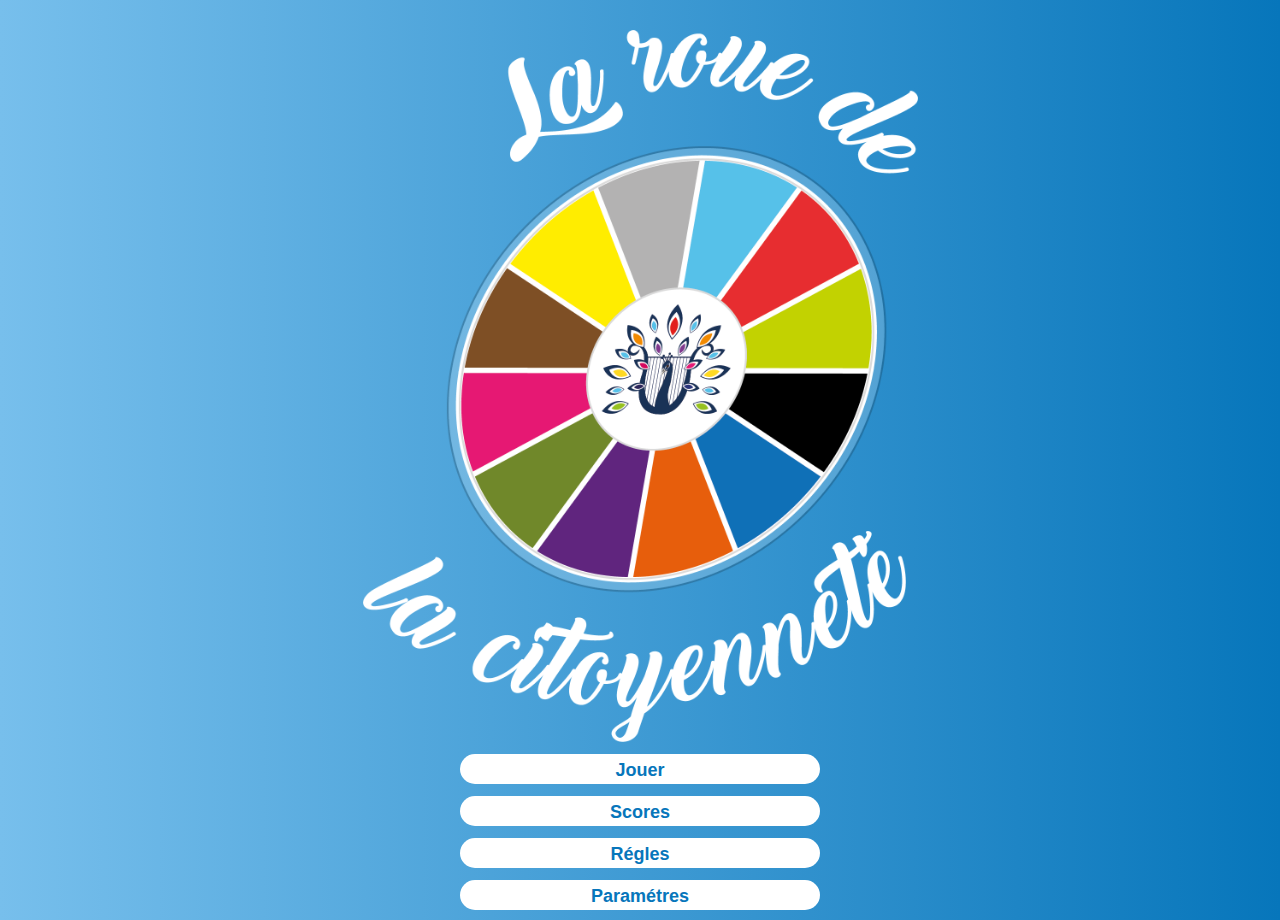
<file: index.html>
<html>

    <head>

        <meta charset="UTF-8">
        <meta name="viewport" content="width=device-width, initial-scale=1.0">

        <title>Menu - La roue de la citoyenneté</title>

        <link href="css/bootstrap.min.css" rel="stylesheet" type="text/css"/>
        <link href="css/style.css" rel="stylesheet" type="text/css"/>

    </head>

    <body>

        <div class="container">

            <div class="row">
                <div class="logo">

                    <img src="img/logo.png" class="col-xs-6 col-xs-offset-3 col-sm-6 col-sm-offset-3" alt="">

                </div>

                <div id="menus">

                    <ul class="boutons_menu col-xs-offset-4 col-xs-4 col-sm-offset-4 col-sm-4">
                        <li class="jouer"><p>Jouer</p></li>
                        <li><p>Scores</p></li>
                        <li><p>Régles</p></li>
                        <li><p>Paramétres</p></li>
                    </ul>

                </div>

                <template id="menu_principal" hidden>

                    <ul class="boutons_menu col-xs-offset-4 col-xs-4 col-sm-offset-4 col-sm-4">
                        <li class="jouer"><p>Jouer</p></li>
                        <li><p>Scores</p></li>
                        <li><p>Régles</p></li>
                        <li><p>Paramétres</p></li>
                    </ul>

                </template>
                
                <template id="menu_niveau" hidden>

                    <ul class=" boutons_menu col-xs-offset-4 col-xs-4 col-sm-offset-4 col-sm-4">
                        <li><p>Primaire</p></li>
                        <li class="college"><p>Collège</p></li>
                        <li><p>Lycée</p></li>
                        <li class="retour retour_principal"><p>Retour</p></li>
                    </ul>

                </template>
                
                <template id="menu_college" hidden>

                    <ul class="boutons_menu col-xs-offset-4 col-xs-4 col-sm-offset-4 col-sm-4">
                        <li class="6eme"><p>6 ème</p></li>
                        <li class="5eme"><p>5 ème</p></li>
                        <li><p>4 ème</p></li>
                        <li><p>3 ème</p></li>
                        <li class="retour retour_niveau"><p>Retour</p></li>
                    </ul>

                </template>

            </div>

        </div>

        <!-- JQuery -->
        <script src="js/jquery/jquery.min.js" type="text/javascript"></script>
        <!-- Bootstrap JS -->
        <script src="js/bootstrap.min.js" type="text/javascript"></script>
        <!-- Handlebars JS -->
        <script src="js/handlebars.js/handlebars.min.js" type="text/javascript"></script>
        <!-- App-menu JS -->
        <script src="js/app-menu.js" type="text/javascript"></script>

    </body>

</html>
</file>
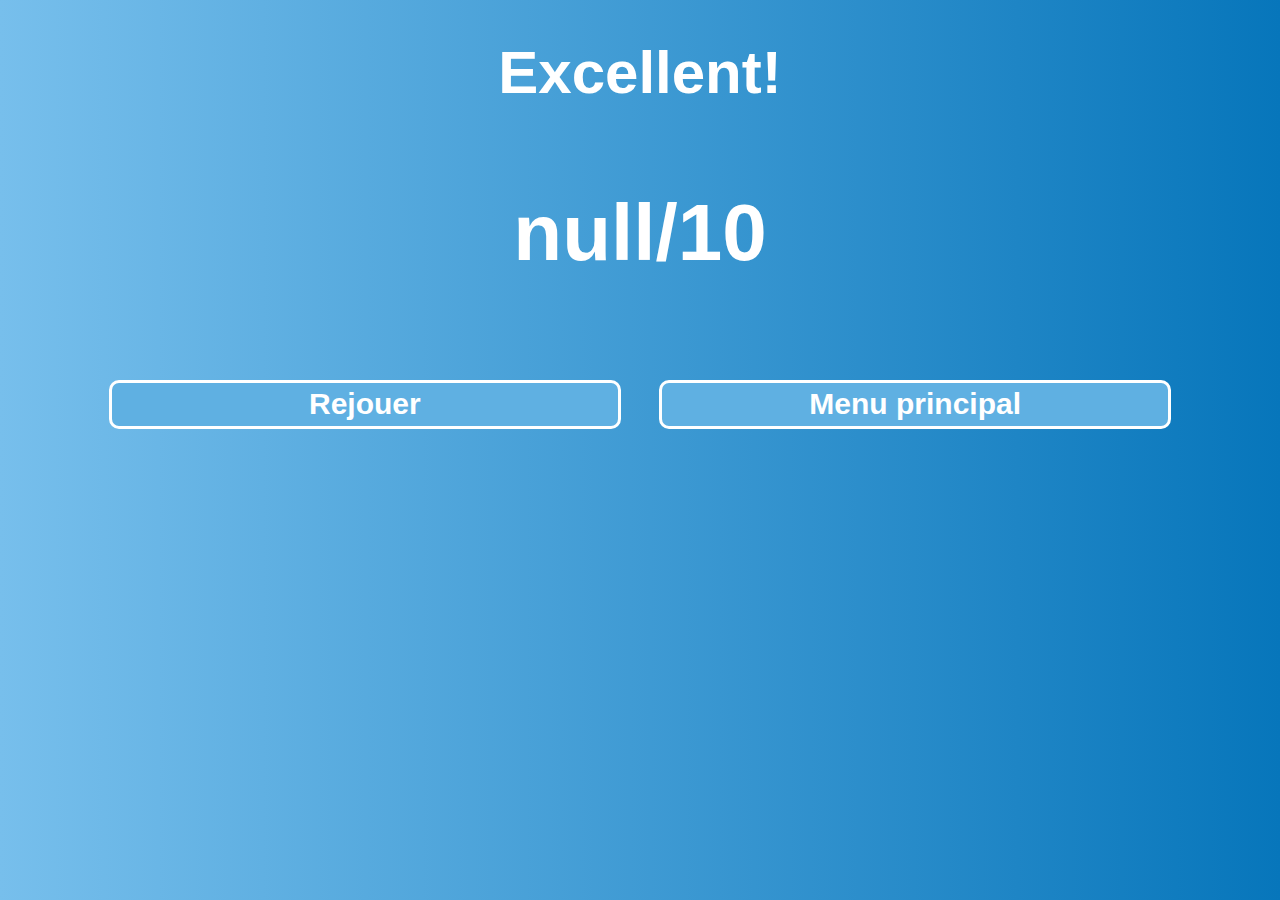
<file: score.html>
<html>

    <head>

        <meta charset="UTF-8">
        <meta name="viewport" content="width=device-width, initial-scale=1.0">

        <title>Score - La roue de la citoyenneté</title>

        <link href="css/bootstrap.min.css" rel="stylesheet" type="text/css"/>
        <link href="css/style.css" rel="stylesheet" type="text/css"/>

    </head>

    <body>

        <div class="row">
            <div id="appreciation" class="col-xs-12 col-sm-12">
                <p id="remarque"></p>
            </div>
            <div id="note" class="col-xs-12 col-sm-12">
                <p id="notation"></p>
            </div>
            <div id="boutons_exit" class="col-xs-12 col-sm-12">
                <p id="rejouer">Rejouer</p>
                <p id="menu_principal">Menu principal</p>
            </div>
        </div>

        <!-- JQuery -->
        <script src="js/jquery/jquery.min.js" type="text/javascript"></script>
        <!-- Bootstrap JS -->
        <script src="js/bootstrap.min.js" type="text/javascript"></script>
        <!-- Handlebars JS -->
        <script src="js/handlebars.js/handlebars.min.js" type="text/javascript"></script>
        <!-- Fichier fonctions -->
        <script src="js/fonctions.js" type="text/javascript"></script>
        <!-- Score JS -->
        <script src="js/app-score.js" type="text/javascript"></script>

    </body>

</html>
</file>
<file: css/style.css>
/**************************Début Page connexion*****************************/

.logo{
    margin-top: 30px;
    margin-bottom: 10px;
}

body{
    background-image:-moz-linear-gradient(to right, #77bfec, #0776bb);
    background-image:-webkit-linear-gradient(to right, #77bfec, #0776bb);
    background-image:-o-linear-gradient(to right, #77bfec, #0776bb);
    background-image:linear-gradient(to right, #77bfec, #0776bb);   
}

.form-group .pseudo, .form-group .password{
    background-color: white;
    height: 34px;
    padding: 0 !important;
    margin-bottom: 0px;
    border-radius: 4px 0px 0px 4px;
}

.form-group label img{
    margin-top: 20%;
    height: 60%;
    margin-left: auto;
    margin-right: auto;
    display: block;
}

@media (min-width: 425px) {
    .form-group label img{
        margin-top: 15%;
    }
}


@media (min-width: 768px) {
    .form-group label img{
        margin-top: 7%;
        height: 70%;
    }
}

.form-group div{
    padding-left: 0px;
    padding-right: 0px;
}

.form-group div input{
    border-radius: 0px 4px 4px 0px;
    border: 0px;
}

.form-group div button{
    color: #fff;
    background-color: #0776bb;
    border-color: #fff;
}

.checkbox{
    padding-top: 0 !important;
    color: #fff;
}

.oublie a{
    text-decoration: none !important;
    display: inline-block;
}

.oublie a p{
    color: #fff;
    opacity: 0.7;
}

.form-horizontal .form-group:nth-child(3){
    margin-bottom: 0;
}

.nouveau-compte p{
    padding: 0;
    color: #fff;
    margin-bottom: 0;
}

.nouveau-compte div a{
    font-weight: bold;
    text-decoration: underline #fff !important;
    display: inline-block;

}

.passer{
    margin-top: 40px;
}

.passer div{
    height: 20px;
}

.passer div p{
    display: inline-block;
    color: #fff;
}

.passer div img{
    height: 100%;
}

/**************************Fin Page connexion*****************************/

/**************************Début Menu principal*****************************/

.boutons_menu{
    list-style: none;
}

.boutons_menu li{
    background-color: #fff;
    height: 30px;
    margin-top: 12px;
    border-radius: 20px;
    color: #0776bb;
    text-align: center;
    font-weight: bold;

}

.boutons_menu li p{
    padding: 4px 0 0 0;
    margin: 0;
    font-size: 18px;
}

.retour{
    background-color: #FF0000 !important;
    color: #fff !important;
}

/**************************Fin Menu principal*****************************/

/**************************Début Bandeau quiz*****************************/

#bandeau{
    height: 62px;
    border-bottom: 2px solid #fff;
    margin: 0 auto;
}

#retour{
    text-align: center;
    font-weight: bold;
    font-size: 20px;
    color: #0776bb;
    background-color: #fff;
    border: 4px solid #0776bb;
    border-radius: 10px;
    padding: 4px 0 4px 0;
    margin-top: 8px;
    width: 50%;

}

#retour a{
    display: block;
    text-decoration: none;
}

#retour:hover{
    background-color: #0776bb;
    border-color: #fff;
}

#retour a:hover{
    color: #fff;
}

#titre{
    font-weight: bold;
    color: #fff;
    margin-top: 12px;
    text-align: center;
}

#points{
    list-style: none;
    margin-top: 24px;
    float: right;
}

#points li{
    display: inline-block;
    border-radius: 50%;
    border: 2px solid #fff;
    width: 20px;
    height: 20px;
    margin-right: 4px;

}

/**************************Fin Bandeau principal*****************************/

/**************************Début Roue du quiz*****************************/

#discanimation{
    height: 360px;
}

#discs{
    position: relative;
    transform:scale(0,0);
    vertical-align: middle;
    height: 100%;
}

#discs.expand{
    -webkit-transition: all 0.6s ease-in-out;
    -moz-transition: all 0.6s ease-in-out;
    -o-transition: all 0.6s ease-in-out;
    transition: all 0.6s ease-in-out;
    -webkit-transform:scale(1); 
    -moz-transform:scale(1); 
    -ms-transform:scale(1); 
    -o-transform:scale(1); 
    transform:scale(1);
}

#pointeur{
    width: 100%;
    margin-top: 5px;
    margin-bottom: 5px;
}

#granddisc{
    position: absolute;
    width: 100%;
}

#granddisc.rotated {
    -webkit-transition: all 1.5s ease-in-out;
    -moz-transition: all 1.5s ease-in-out;
    -o-transition: all 1.5s ease-in-out;
    transition: all 1.5s ease-in-out;
}

#petitdisc{
    position: absolute;
    width: 100%;
}

#lancer{
    position: absolute;
    width: 100%;
    opacity: 0.8;
    transform: scale(1);
    transition: transform 1s ease-in-out;
}

#theme{
    position: absolute;
    width: 100%;
    opacity: 0;
    transform: scale(0);
    transition: transform 0.5s ease-in-out;
}

#question{
    opacity: 0;
    transition: transform 0.5s ease-in-out;
    color: #fff;
}

#lesreponses h2{
    font-weight: bold;
    margin-top: 0px;
}

#lesreponses ul{
    list-style: none;
    font-weight: bold;
    font-size: 24px;
    padding: 0;
    text-align: center;
}

#lesreponses ul li{
    padding: 3px 0 3px 0;
    margin: 6px 0 0 0;
    background-color: #fff;
    color: #0776bb;
}

#lesreponses p, #suivant{
    text-align: center;
    font-weight: bold;
    font-size: 30px;
    background-color: #5FB0E2;
    border: 3px solid #fff;
    border-radius: 10px;
    margin-top: 20px;
}

#compteur p{
    text-align: center;
    font-size: 60px;
    font-weight: bold;
    color: #fff;
    margin: 0;
}

#explications{
    margin-top: 40px;   
}

#explications h3{
    font-weight: bold;
    text-align: center;
    font-size: 50px;
    margin: 0;
    background-color: #fff;
    border: 2px solid #fff;
    border-radius: 10px 10px 0 0;
    padding: 5px;
    color: #0776bb;
}

#explications p{
    font-size: 18px;
    border: 2px solid #fff;
    border-radius: 0 0 10px 10px;
    padding: 10px;
    color: #fff;
    margin: 0;
}

/**************************Fin Roue du quiz*****************************/

/**************************Début Score*****************************/

#appreciation{
    font-weight: bold;
    font-size: 60px;
    text-align: center;
    color: #fff;
    margin-top: 30px;
    opacity: 0;
}

#note{
    font-weight: bold;
    font-size: 80px;
    text-align: center;
    color: #fff;
    margin-top: 50px;
    opacity: 0;
}

#boutons_exit{
    font-weight: bold;
    font-size: 30px;
    text-align: center;
    color: #fff;
    margin-top: 80px;
    opacity: 0;
}

#boutons_exit p{
    background-color: #5FB0E2;
    border: 3px solid #fff;
    border-radius: 10px;
}

#rejouer{
    width: 40%;
    display: inline-block;
    margin-right: 30px;
}

#menu_principal{
    width: 40%;
    display: inline-block;
}

/**************************Fin Fin Score*****************************/
</file>
